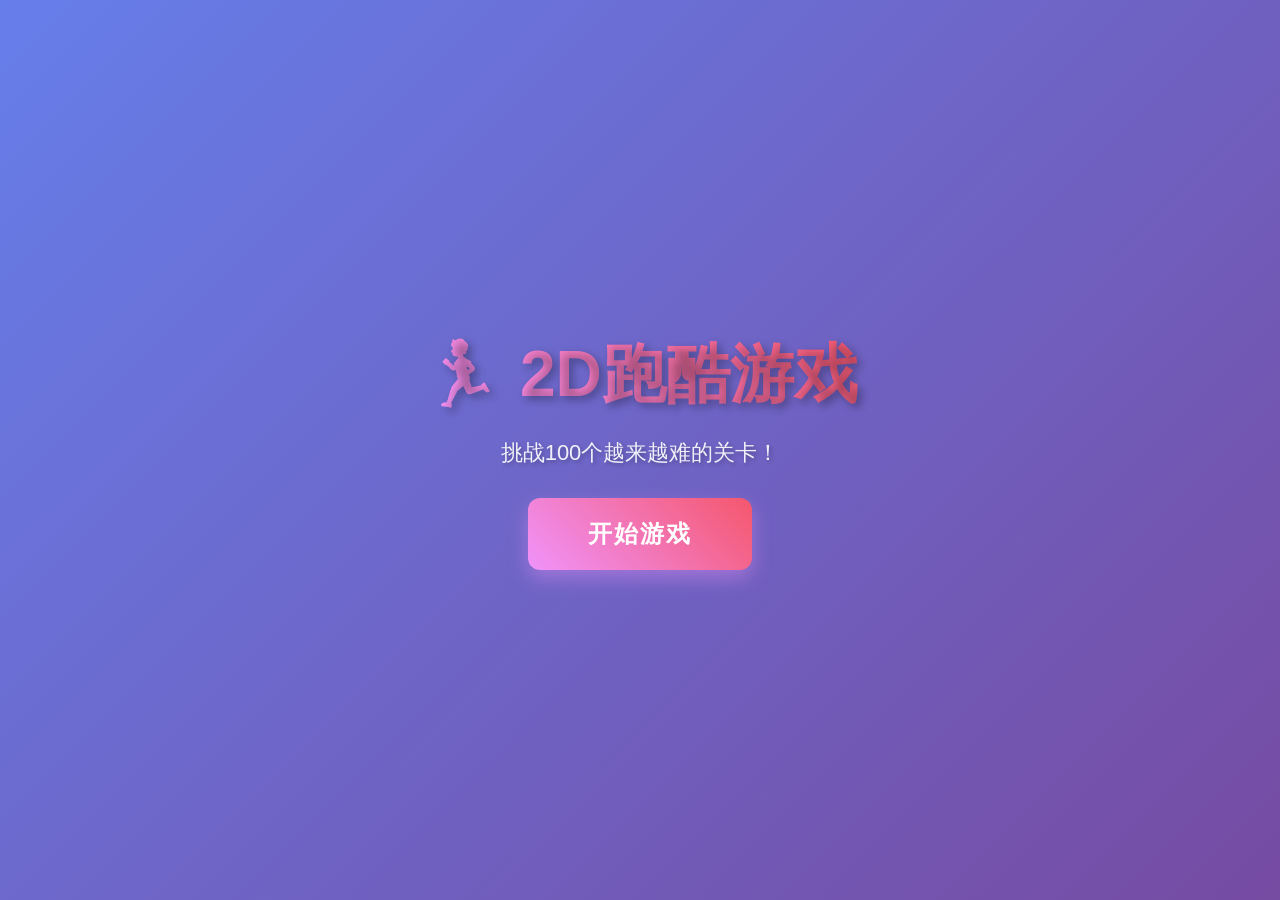
<file: parkour/index.html>
<!DOCTYPE html>
<html lang="zh-CN">
<head>
    <meta charset="UTF-8">
    <meta name="viewport" content="width=device-width, initial-scale=1.0, maximum-scale=1.0, user-scalable=no">
    <title>2D跑酷游戏</title>
    <link rel="stylesheet" href="style.css">
</head>
<body>
    <div id="game-container">
        <!-- 开始屏幕 -->
        <div id="start-screen">
            <h1>🏃 2D跑酷游戏</h1>
            <p>挑战100个越来越难的关卡！</p>
            <button id="start-btn">开始游戏</button>
        </div>
        
        <!-- 关卡选择屏幕 -->
        <div id="level-select-screen" style="display: none;">
            <div class="level-select-header">
                <h2>🎯 选择关卡</h2>
                <div class="header-buttons">
                    <a href="https://j3rd4n.github.io/Jordan/" target="_blank" class="home-btn">🏠 首页</a>
                    <button id="instructions-btn" class="settings-btn">📖 操作说明</button>
                    <button id="settings-btn" class="settings-btn">⚙️ 设置</button>
                </div>
            </div>
            <div id="level-grid" class="level-grid"></div>
            <button id="back-to-menu-btn">返回菜单</button>
        </div>
        
        <!-- 游戏屏幕 -->
        <div id="game-screen" style="display: none;">
            <div id="game-ui">
                <button id="exit-btn" class="exit-btn">退出</button>
                <div class="ui-left">
                    <span id="level-display">关卡: 1/100</span>
                    <span id="time-display">时间: 0:00</span>
                    <span id="coin-display">金币: 0</span>
                </div>
                <div class="ui-right">
                    <span id="deaths-display">死亡: 0</span>
                </div>
            </div>
            <canvas id="game-canvas"></canvas>
            <div id="mobile-controls">
                <button id="jump-btn">跳跃</button>
            </div>
        </div>
        
        <!-- 游戏结束屏幕 -->
        <div id="game-over-screen" style="display: none;">
            <h2>🏆 恭喜通关！</h2>
            <div class="stats-container">
                <p id="final-score">⏱️ 总用时: <span>0:00</span></p>
                <p id="final-deaths">💀 总死亡次数: <span>0</span></p>
                <p id="final-coins">💰 总金币: <span>0</span></p>
            </div>
            <button id="restart-btn">🔄 重新开始</button>
            <button id="menu-btn">🏠 返回菜单</button>
        </div>
        
        <!-- 关卡完成屏幕 -->
        <div id="level-complete-screen" style="display: none;">
            <h2>🎉 关卡完成！</h2>
            <div class="stats-container">
                <p id="level-time">⏱️ 用时: <span>0:00</span></p>
                <p id="level-deaths">💀 死亡次数: <span>0</span></p>
                <p id="level-coins">💰 金币: <span>0</span></p>
            </div>
            <button id="next-level-btn">➡️ 下一关</button>
        </div>
        
        <!-- 设置弹窗 -->
        <div id="settings-modal" style="display: none;">
            <div class="settings-content">
                <h2>⚙️ 游戏设置</h2>
                <div class="settings-options">
                    <div class="setting-item">
                        <label for="developer-mode">开发者模式</label>
                        <button id="developer-mode-btn" class="setting-btn">关闭</button>
                        <p class="setting-desc">开启后解锁所有关卡</p>
                    </div>
                    <div class="setting-item">
                        <label for="reset-progress">重置游戏进度</label>
                        <button id="reset-btn" class="setting-btn reset-btn">重置</button>
                        <p class="setting-desc">锁定所有关卡，仅保留第一关</p>
                    </div>
                </div>
                <div class="settings-buttons">
                    <button id="close-settings-btn">关闭</button>
                </div>
            </div>
        </div>
        
        <!-- 操作说明弹窗 -->
        <div id="instructions-modal" style="display: none;">
            <div class="settings-content">
                <h2>🎮 操作说明</h2>
                <div class="settings-options">
                    <div class="setting-item">
                        <label>💻 电脑操作</label>
                        <p class="setting-desc">空格键 / ↑ / W：跳跃</p>
                        <p class="setting-desc">← / A：向左移动</p>
                        <p class="setting-desc">→ / D：向右移动</p>
                        <p class="setting-desc">ESC：退出游戏</p>
                    </div>
                    <div class="setting-item">
                        <label>📱 手机操作</label>
                        <p class="setting-desc">点击屏幕底部的"跳跃"按钮：跳跃</p>
                        <p class="setting-desc">在游戏画布上左右滑动：移动</p>
                    </div>
                    <div class="setting-item">
                        <label>💡 游戏提示</label>
                        <p class="setting-desc">• 收集金币获得额外分数</p>
                        <p class="setting-desc">• 避开红色尖刺和敌人</p>
                        <p class="setting-desc">• 踩到移动平台上可以随平台移动</p>
                        <p class="setting-desc">• 紫色传送门可以快速移动</p>
                        <p class="setting-desc">• 蓝色冰块地面很滑，小心移动</p>
                        <p class="setting-desc">• 橙色岩浆会直接导致死亡</p>
                    </div>
                    <div class="setting-item">
                        <label>🎯 游戏目标</label>
                        <p class="setting-desc">• 到达绿色旗帜终点即可过关</p>
                        <p class="setting-desc">• 尽量减少死亡次数和时间</p>
                        <p class="setting-desc">• 挑战100个不同难度的关卡</p>
                    </div>
                </div>
                <div class="settings-buttons">
                    <button id="close-instructions-btn">关闭</button>
                </div>
            </div>
        </div>
    </div>

    <!-- 加载所有关卡文件 -->
    <script>
        // 关卡数据存储
        window.LEVELS = [];
        window.currentLevelNumber = 0;
        
        // 加载关卡函数
        window.loadLevelData = function(levelData) {
            window.LEVELS.push(levelData);
            window.currentLevelNumber++;
        };
    </script>
    
    <!-- 加载100个关卡 -->
    <script src="levels/level1.js"></script>
    <script src="levels/level2.js"></script>
    <script src="levels/level3.js"></script>
    <script src="levels/level4.js"></script>
    <script src="levels/level5.js"></script>
    <script src="levels/level6.js"></script>
    <script src="levels/level7.js"></script>
    <script src="levels/level8.js"></script>
    <script src="levels/level9.js"></script>
    <script src="levels/level10.js"></script>
    <script src="levels/level11.js"></script>
    <script src="levels/level12.js"></script>
    <script src="levels/level13.js"></script>
    <script src="levels/level14.js"></script>
    <script src="levels/level15.js"></script>
    <script src="levels/level16.js"></script>
    <script src="levels/level17.js"></script>
    <script src="levels/level18.js"></script>
    <script src="levels/level19.js"></script>
    <script src="levels/level20.js"></script>
    <script src="levels/level21.js"></script>
    <script src="levels/level22.js"></script>
    <script src="levels/level23.js"></script>
    <script src="levels/level24.js"></script>
    <script src="levels/level25.js"></script>
    <script src="levels/level26.js"></script>
    <script src="levels/level27.js"></script>
    <script src="levels/level28.js"></script>
    <script src="levels/level29.js"></script>
    <script src="levels/level30.js"></script>
    <script src="levels/level31.js"></script>
    <script src="levels/level32.js"></script>
    <script src="levels/level33.js"></script>
    <script src="levels/level34.js"></script>
    <script src="levels/level35.js"></script>
    <script src="levels/level36.js"></script>
    <script src="levels/level37.js"></script>
    <script src="levels/level38.js"></script>
    <script src="levels/level39.js"></script>
    <script src="levels/level40.js"></script>
    <script src="levels/level41.js"></script>
    <script src="levels/level42.js"></script>
    <script src="levels/level43.js"></script>
    <script src="levels/level44.js"></script>
    <script src="levels/level45.js"></script>
    <script src="levels/level46.js"></script>
    <script src="levels/level47.js"></script>
    <script src="levels/level48.js"></script>
    <script src="levels/level49.js"></script>
    <script src="levels/level50.js"></script>
    <script src="levels/level51.js"></script>
    <script src="levels/level52.js"></script>
    <script src="levels/level53.js"></script>
    <script src="levels/level54.js"></script>
    <script src="levels/level55.js"></script>
    <script src="levels/level56.js"></script>
    <script src="levels/level57.js"></script>
    <script src="levels/level58.js"></script>
    <script src="levels/level59.js"></script>
    <script src="levels/level60.js"></script>
    <script src="levels/level61.js"></script>
    <script src="levels/level62.js"></script>
    <script src="levels/level63.js"></script>
    <script src="levels/level64.js"></script>
    <script src="levels/level65.js"></script>
    <script src="levels/level66.js"></script>
    <script src="levels/level67.js"></script>
    <script src="levels/level68.js"></script>
    <script src="levels/level69.js"></script>
    <script src="levels/level70.js"></script>
    <script src="levels/level71.js"></script>
    <script src="levels/level72.js"></script>
    <script src="levels/level73.js"></script>
    <script src="levels/level74.js"></script>
    <script src="levels/level75.js"></script>
    <script src="levels/level76.js"></script>
    <script src="levels/level77.js"></script>
    <script src="levels/level78.js"></script>
    <script src="levels/level79.js"></script>
    <script src="levels/level80.js"></script>
    <script src="levels/level81.js"></script>
    <script src="levels/level82.js"></script>
    <script src="levels/level83.js"></script>
    <script src="levels/level84.js"></script>
    <script src="levels/level85.js"></script>
    <script src="levels/level86.js"></script>
    <script src="levels/level87.js"></script>
    <script src="levels/level88.js"></script>
    <script src="levels/level89.js"></script>
    <script src="levels/level90.js"></script>
    <script src="levels/level91.js"></script>
    <script src="levels/level92.js"></script>
    <script src="levels/level93.js"></script>
    <script src="levels/level94.js"></script>
    <script src="levels/level95.js"></script>
    <script src="levels/level96.js"></script>
    <script src="levels/level97.js"></script>
    <script src="levels/level98.js"></script>
    <script src="levels/level99.js"></script>
    <script src="levels/level100.js"></script>
    
    <!-- 加载游戏 -->
    <script src="game.js"></script>
</body>
</html>
</file>
<file: parkour/style.css>
* {
    margin: 0;
    padding: 0;
    box-sizing: border-box;
}

body {
    font-family: 'Arial', sans-serif;
    background: linear-gradient(135deg, #667eea 0%, #764ba2 100%);
    overflow: hidden;
    touch-action: none;
}

#game-container {
    width: 100vw;
    height: 100vh;
    position: relative;
    display: flex;
    align-items: center;
    justify-content: center;
}

/* 开始屏幕 */
#start-screen {
    text-align: center;
    color: white;
    animation: fadeIn 0.5s ease-in;
}

#start-screen h1 {
    font-size: 64px;
    margin-bottom: 20px;
    text-shadow: 4px 4px 8px rgba(0,0,0,0.3);
    background: linear-gradient(45deg, #f093fb, #f5576c);
    -webkit-background-clip: text;
    -webkit-text-fill-color: transparent;
    background-clip: text;
}

#start-screen p {
    font-size: 22px;
    margin-bottom: 30px;
    opacity: 0.9;
    text-shadow: 2px 2px 4px rgba(0,0,0,0.3);
}

.start-buttons {
    display: flex;
    gap: 20px;
    justify-content: center;
    margin-top: 30px;
}

#start-btn,
#instructions-btn {
    padding: 20px 60px;
    font-size: 24px;
    background: linear-gradient(45deg, #f093fb, #f5576c);
    color: white;
    border: none;
    border-radius: 12px;
    cursor: pointer;
    transition: all 0.3s ease;
    box-shadow: 0 8px 20px rgba(240, 147, 251, 0.4);
    font-weight: bold;
    text-transform: uppercase;
    letter-spacing: 2px;
}

#start-btn:hover,
#instructions-btn:hover {
    transform: scale(1.05);
    box-shadow: 0 12px 30px rgba(240, 147, 251, 0.6);
}

/* 关卡选择屏幕 */
#level-select-screen {
    text-align: center;
    color: white;
    animation: fadeIn 0.5s ease-in;
}

.level-select-header {
    display: flex;
    justify-content: space-between;
    align-items: center;
    margin-bottom: 30px;
    margin-top: 15px;
    padding: 0 20px;
}

#level-select-screen h2 {
    font-size: 48px;
    margin: 0;
    background: linear-gradient(45deg, #f093fb, #f5576c);
    -webkit-background-clip: text;
    -webkit-text-fill-color: transparent;
    background-clip: text;
    text-shadow: 2px 2px 4px rgba(0,0,0,0.3);
}

.header-buttons {
    display: flex;
    gap: 25px;
    align-items: center;
}

.home-btn {
    padding: 12px 25px;
    font-size: 20px;
    background: rgba(255,255,255,0.2);
    color: white;
    border: 2px solid rgba(255,255,255,0.3);
    border-radius: 10px;
    cursor: pointer;
    transition: all 0.3s ease;
    backdrop-filter: blur(10px);
    text-decoration: none;
    font-weight: bold;
}

.home-btn:hover {
    background: rgba(255,255,255,0.3);
    transform: scale(1.05);
}

.settings-btn {
    padding: 12px 25px;
    font-size: 20px;
    background: rgba(255,255,255,0.2);
    color: white;
    border: 2px solid rgba(255,255,255,0.3);
    border-radius: 10px;
    cursor: pointer;
    transition: all 0.3s ease;
    backdrop-filter: blur(10px);
}

.settings-btn:hover {
    background: rgba(255,255,255,0.3);
    transform: scale(1.05);
}

.level-grid {
    display: grid;
    grid-template-columns: repeat(10, 1fr);
    gap: 12px;
    padding: 20px;
    max-width: 1200px;
    margin: 0 auto;
    max-height: 600px;
    overflow-y: auto;
}

.level-item {
    width: 80px;
    height: 80px;
    background: rgba(255,255,255,0.15);
    border: 2px solid rgba(255,255,255,0.3);
    border-radius: 12px;
    display: flex;
    align-items: center;
    justify-content: center;
    font-size: 22px;
    font-weight: bold;
    cursor: pointer;
    transition: all 0.3s ease;
    color: white;
    backdrop-filter: blur(10px);
    box-shadow: 0 4px 15px rgba(0,0,0,0.2);
}

.level-item:hover:not(.locked) {
    transform: scale(1.1);
    background: rgba(255,255,255,0.25);
    box-shadow: 0 8px 25px rgba(0,0,0,0.3);
    border-color: rgba(255,255,255,0.5);
}

.level-item.locked {
    opacity: 0.5;
    cursor: not-allowed;
    background: rgba(100,100,100,0.2);
    border-color: rgba(100,100,100,0.3);
}

.level-item.completed {
    background: rgba(72, 187, 120, 0.3);
    border-color: rgba(72, 187, 120, 0.5);
}

.level-item.completed:hover {
    background: rgba(72, 187, 120, 0.5);
}

#back-to-menu-btn {
    margin-top: 30px;
    padding: 18px 45px;
    font-size: 20px;
    background: rgba(255,255,255,0.2);
    color: white;
    border: 2px solid rgba(255,255,255,0.3);
    border-radius: 10px;
    cursor: pointer;
    transition: all 0.3s ease;
    font-weight: bold;
    backdrop-filter: blur(10px);
}

#back-to-menu-btn:hover {
    background: rgba(255,255,255,0.3);
    transform: scale(1.05);
}

/* 游戏屏幕 */
#game-screen {
    width: 100%;
    height: 100%;
    display: flex;
    flex-direction: column;
}

#game-ui {
    display: flex;
    justify-content: space-between;
    align-items: center;
    padding: 20px 30px;
    background: rgba(0,0,0,0.8);
    color: white;
    font-size: 18px;
    position: absolute;
    top: 0;
    left: 0;
    right: 0;
    z-index: 10;
    backdrop-filter: blur(10px);
    box-shadow: 0 2px 15px rgba(0,0,0,0.3);
}

.exit-btn {
    padding: 10px 22px;
    background: rgba(255,107,107,0.3);
    color: white;
    border: 1px solid rgba(255,107,107,0.5);
    border-radius: 8px;
    cursor: pointer;
    font-size: 15px;
    transition: all 0.2s ease;
}

.exit-btn:hover {
    background: rgba(255,107,107,0.5);
}

.ui-left {
    display: flex;
    gap: 30px;
    font-weight: bold;
}

.ui-right {
    font-weight: bold;
    background: rgba(255,107,107,0.2);
    padding: 8px 18px;
    border-radius: 8px;
}

#game-canvas {
    width: 100%;
    height: 100%;
    background: linear-gradient(180deg, #87CEEB 0%, #E0F7FA 100%);
}

#mobile-controls {
    display: none;
    position: absolute;
    bottom: 30px;
    left: 50%;
    transform: translateX(-50%);
    z-index: 10;
}

#jump-btn {
    padding: 30px 100px;
    font-size: 22px;
    background: rgba(255,255,255,0.3);
    color: white;
    border: 3px solid rgba(255,255,255,0.5);
    border-radius: 12px;
    cursor: pointer;
    backdrop-filter: blur(5px);
    transition: all 0.2s ease;
    font-weight: bold;
    text-transform: uppercase;
}

#jump-btn:active {
    transform: scale(0.95);
    background: rgba(255,255,255,0.5);
}

/* 游戏结束屏幕 */
#game-over-screen,
#level-complete-screen {
    position: fixed;
    top: 0;
    left: 0;
    width: 100%;
    height: 100%;
    background: linear-gradient(135deg, rgba(102, 126, 234, 0.95), rgba(118, 75, 162, 0.95));
    display: flex;
    flex-direction: column;
    align-items: center;
    justify-content: center;
    color: white;
    z-index: 20;
    animation: fadeIn 0.5s ease-in;
    backdrop-filter: blur(10px);
    overflow: hidden;
}

#game-over-screen::before,
#level-complete-screen::before {
    content: '';
    position: absolute;
    top: -50%;
    left: -50%;
    width: 200%;
    height: 200%;
    background: radial-gradient(circle, rgba(255, 215, 0, 0.1) 0%, transparent 50%);
    animation: rotate 20s linear infinite;
    pointer-events: none;
}

@keyframes rotate {
    from {
        transform: rotate(0deg);
    }
    to {
        transform: rotate(360deg);
    }
}

#game-over-screen h2,
#level-complete-screen h2 {
    font-size: 64px;
    margin-bottom: 40px;
    background: linear-gradient(45deg, #ffd700, #ff8c00, #ff6b6b);
    -webkit-background-clip: text;
    -webkit-text-fill-color: transparent;
    background-clip: text;
    text-shadow: 0 4px 15px rgba(255, 215, 0, 0.3);
    animation: glow 2s ease-in-out infinite alternate;
}

#game-over-screen .stats-container,
#level-complete-screen .stats-container {
    background: rgba(255, 255, 255, 0.1);
    border: 2px solid rgba(255, 255, 255, 0.2);
    border-radius: 20px;
    padding: 40px 60px;
    margin-bottom: 40px;
    backdrop-filter: blur(10px);
    box-shadow: 0 10px 40px rgba(0, 0, 0, 0.3);
    animation: slideUp 0.5s ease-out;
}

#game-over-screen p,
#level-complete-screen p {
    font-size: 26px;
    margin: 18px 0;
    opacity: 0.95;
    font-weight: bold;
    display: flex;
    align-items: center;
    gap: 15px;
}

#game-over-screen p span,
#level-complete-screen p span {
    color: #ffd700;
    font-size: 32px;
    text-shadow: 0 2px 8px rgba(255, 215, 0, 0.5);
}

@keyframes glow {
    from {
        filter: brightness(1);
        text-shadow: 0 0 20px rgba(255, 215, 0, 0.5);
    }
    to {
        filter: brightness(1.3);
        text-shadow: 0 0 40px rgba(255, 215, 0, 0.8), 0 0 60px rgba(255, 107, 107, 0.5);
    }
}

@keyframes slideUp {
    from {
        opacity: 0;
        transform: translateY(30px);
    }
    to {
        opacity: 1;
        transform: translateY(0);
    }
}

#restart-btn,
#next-level-btn,
#menu-btn {
    padding: 22px 60px;
    font-size: 24px;
    background: linear-gradient(135deg, #f093fb, #f5576c, #ff6b6b);
    color: white;
    border: 3px solid rgba(255, 255, 255, 0.3);
    border-radius: 15px;
    cursor: pointer;
    margin: 15px;
    transition: all 0.3s ease;
    font-weight: bold;
    text-transform: uppercase;
    letter-spacing: 2px;
    box-shadow: 0 8px 25px rgba(240, 147, 251, 0.5), inset 0 2px 0 rgba(255, 255, 255, 0.2);
    backdrop-filter: blur(10px);
    animation: buttonPulse 2s ease-in-out infinite;
}

#restart-btn:hover,
#next-level-btn:hover,
#menu-btn:hover {
    transform: translateY(-3px) scale(1.05);
    box-shadow: 0 15px 40px rgba(240, 147, 251, 0.7), inset 0 2px 0 rgba(255, 255, 255, 0.3);
    border-color: rgba(255, 255, 255, 0.5);
}

#restart-btn:active,
#next-level-btn:active,
#menu-btn:active {
    transform: translateY(0) scale(0.98);
    box-shadow: 0 5px 15px rgba(240, 147, 251, 0.4), inset 0 2px 0 rgba(0, 0, 0, 0.1);
}

@keyframes buttonPulse {
    0%, 100% {
        box-shadow: 0 8px 25px rgba(240, 147, 251, 0.5), inset 0 2px 0 rgba(255, 255, 255, 0.2);
    }
    50% {
        box-shadow: 0 8px 30px rgba(240, 147, 251, 0.7), inset 0 2px 0 rgba(255, 255, 255, 0.3);
    }
}

/* 设置弹窗样式 */
#settings-modal,
#instructions-modal {
    position: fixed;
    top: 0;
    left: 0;
    width: 100%;
    height: 100%;
    background: rgba(0, 0, 0, 0.95);
    display: flex;
    align-items: center;
    justify-content: center;
    z-index: 100;
    animation: fadeIn 0.3s ease-in;
}

.settings-content {
    background: linear-gradient(135deg, rgba(102, 126, 234, 0.95), rgba(118, 75, 162, 0.95));
    border: 2px solid rgba(255, 107, 107, 0.5);
    border-radius: 16px;
    padding: 40px;
    max-width: 600px;
    width: 80%;
    max-height: 75vh;
    overflow-y: auto;
    box-shadow: 0 15px 50px rgba(0, 0, 0, 0.5);
    backdrop-filter: blur(10px);
}

.settings-content h2 {
    color: #fff;
    font-size: 32px;
    margin-bottom: 30px;
    text-align: center;
    background: linear-gradient(45deg, #f093fb, #f5576c);
    -webkit-background-clip: text;
    -webkit-text-fill-color: transparent;
    background-clip: text;
}

.settings-options {
    margin-bottom: 35px;
}

.setting-item {
    display: flex;
    flex-direction: column;
    gap: 12px;
    margin-bottom: 30px;
    padding: 25px;
    background: rgba(255, 107, 107, 0.15);
    border-radius: 12px;
    border: 1px solid rgba(255, 107, 107, 0.3);
}

.setting-item label {
    color: white;
    font-size: 20px;
    font-weight: bold;
}

.setting-btn {
    padding: 14px 28px;
    font-size: 18px;
    background: #f5576c;
    color: white;
    border: none;
    border-radius: 8px;
    cursor: pointer;
    transition: all 0.3s ease;
    width: fit-content;
    font-weight: bold;
}

.setting-btn:hover {
    background: #ff6b6b;
    transform: scale(1.05);
}

.setting-btn.reset-btn {
    background: #ff6b35;
}

.setting-btn.reset-btn:hover {
    background: #ff8c5a;
}

.setting-btn.active {
    background: #48bb78;
}

.setting-btn.active:hover {
    background: #38a169;
}

.setting-desc {
    color: rgba(255, 255, 255, 0.8);
    font-size: 15px;
    margin: 5px 0;
    line-height: 1.5;
}

.settings-buttons {
    display: flex;
    justify-content: center;
    gap: 20px;
}

#close-settings-btn,
#close-instructions-btn {
    padding: 18px 45px;
    font-size: 20px;
    background: rgba(255,255,255,0.2);
    color: white;
    border: 2px solid rgba(255,255,255,0.3);
    border-radius: 10px;
    cursor: pointer;
    transition: all 0.3s ease;
    font-weight: bold;
    backdrop-filter: blur(10px);
}

#close-settings-btn:hover,
#close-instructions-btn:hover {
    background: rgba(255,255,255,0.3);
    transform: scale(1.05);
}

@keyframes fadeIn {
    from {
        opacity: 0;
        transform: scale(0.9);
    }
    to {
        opacity: 1;
        transform: scale(1);
    }
}

/* 响应式设计 */
@media (max-width: 768px) {
    #start-screen h1 {
        font-size: 40px;
    }
    
    #start-screen p {
        font-size: 18px;
    }
    
    #game-ui {
        font-size: 14px;
        padding: 12px 15px;
    }
    
    #mobile-controls {
        display: block;
    }
    
    .instructions {
        padding: 20px;
    }
    
    .instructions p {
        font-size: 14px;
    }
    
    .level-grid {
        grid-template-columns: repeat(5, 1fr);
        gap: 8px;
        padding: 15px;
        max-height: 500px;
    }
    
    .level-item {
        width: 70px;
        height: 70px;
        font-size: 18px;
    }
    
    #game-over-screen h2,
    #level-complete-screen h2 {
        font-size: 32px;
    }
}

@media (max-width: 480px) {
    #start-screen h1 {
        font-size: 32px;
    }
    
    #start-btn {
        padding: 16px 40px;
        font-size: 18px;
    }
    
    #jump-btn {
        padding: 25px 70px;
        font-size: 18px;
    }
    
    #game-ui {
        font-size: 12px;
        padding: 8px 12px;
    }
    
    .level-grid {
        grid-template-columns: repeat(4, 1fr);
        gap: 6px;
        padding: 10px;
        max-height: 400px;
    }
    
    .level-item {
        width: 60px;
        height: 60px;
        font-size: 16px;
    }
    
    .ui-left {
        gap: 15px;
    }
}

/* 触摸设备 */
@media (pointer: coarse) {
    #mobile-controls {
        display: block;
    }
}
</file>
